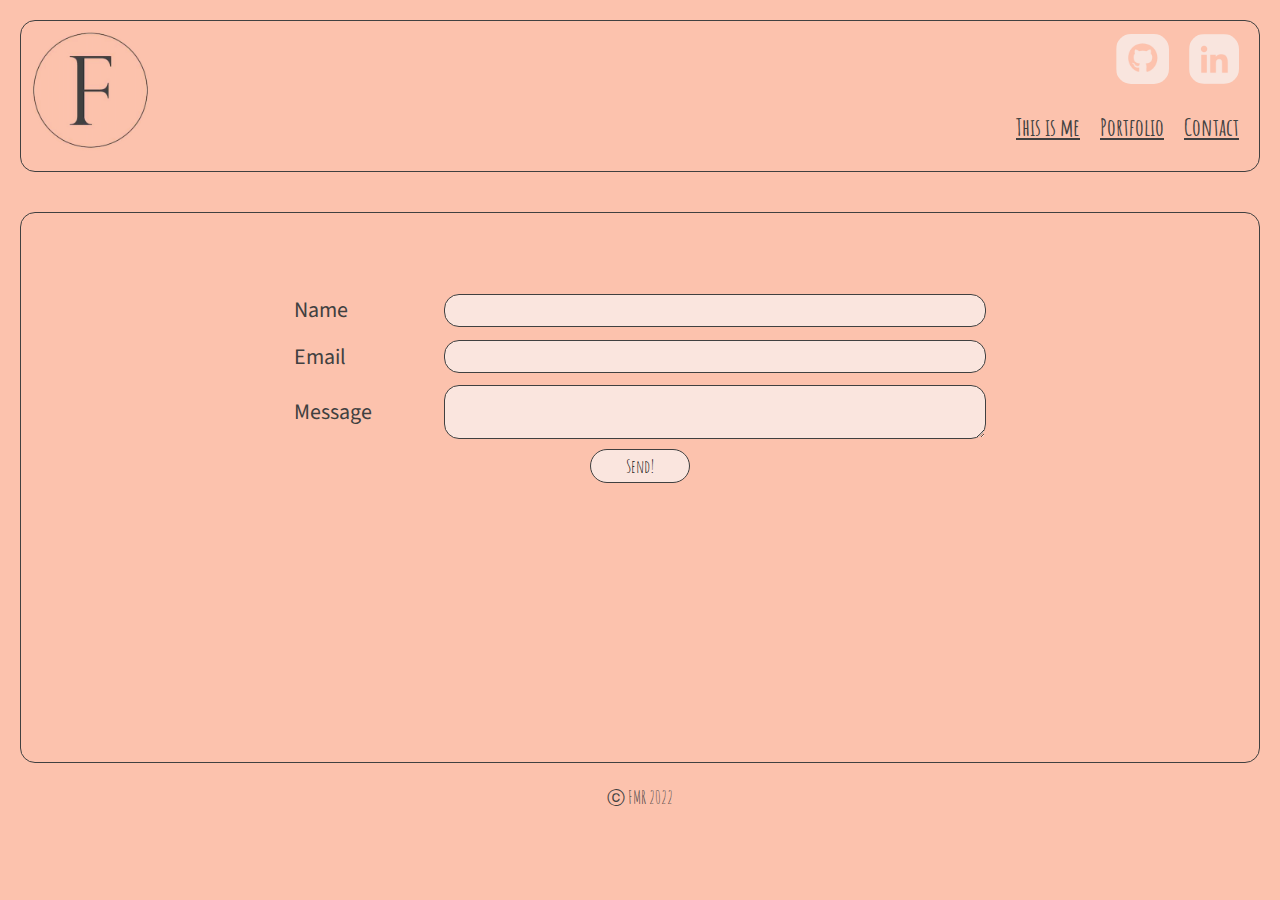
<file: contact.html>
<!DOCTYPE html>
<html lang="en">
	<head>
    	<meta charset="utf-8" />
    	<meta name="viewport" content="width=device-width, initial-scale=1, shrink-to-fit=no" />
		<meta name="description" content="Fernanda Martins Romano portfolio.">
    	<title>Hi, I am Fernanda</title>
    	<link rel="stylesheet" href="styles_contact.css" />
        <style>
			@import url('https://fonts.googleapis.com/css2?family=Amatic+SC:wght@400;700&family=Source+Sans+Pro:ital,wght@0,300;0,400;0,600;1,200;1,300;1,400;1,600&display=swap');
		</style>
<body>
    <header>
        <div id="logo-container">
            <a href= "index.html"> <img src="images/logof.png"alt="logo"/> </a>
        </div>
        <div id="right-hand-nav">
            <section class="social-media" >
                <a href="https://github.com/Nanda-25/Nanda-25.github.io"><img src="github-icon.png"></a>
                <a href="https://www.linkedin.com/in/feromano/"><img src="linkedin-icon.png"></a>
            </section>
            <nav hole="navigation" aria-label="main menu" class="menu">
                <a href="thisisme.html" class="selected">This is me</a>
                <a href="portfolio.html" class="selected">Portfolio</a>
                <a href="contact.html" class="selected">Contact</a>
            </nav>
        </div>
    </header>   

        <!-- <div id="hero-section">
            <h1>Get in touch!</h1>
        </div> -->

    <section class="form-container">
            <form action="https://formspree.io/f/xoqblogv" method="post">
                <div class="form-item">    
                    <label for="name">Name</label> 
                    <input type="text" id="name" name="name">
                </div>
                <div class="form-item">        
                    <label for="mail">Email</label> 
                    <input type="email" id="mail" name="email">    
                </div>
                <div class="form-item">       
                    <label for="message">Message</label>        
                    <textarea id="message" name="message"></textarea>   
                </div>
                <div class="form-item">        
                    <button type="submit">Send!</button>    
                </div>
            </form>   
    </section>
    <footer id="footer-text">
        ⓒ FMR 2022
    </footer>
</body>
</file>
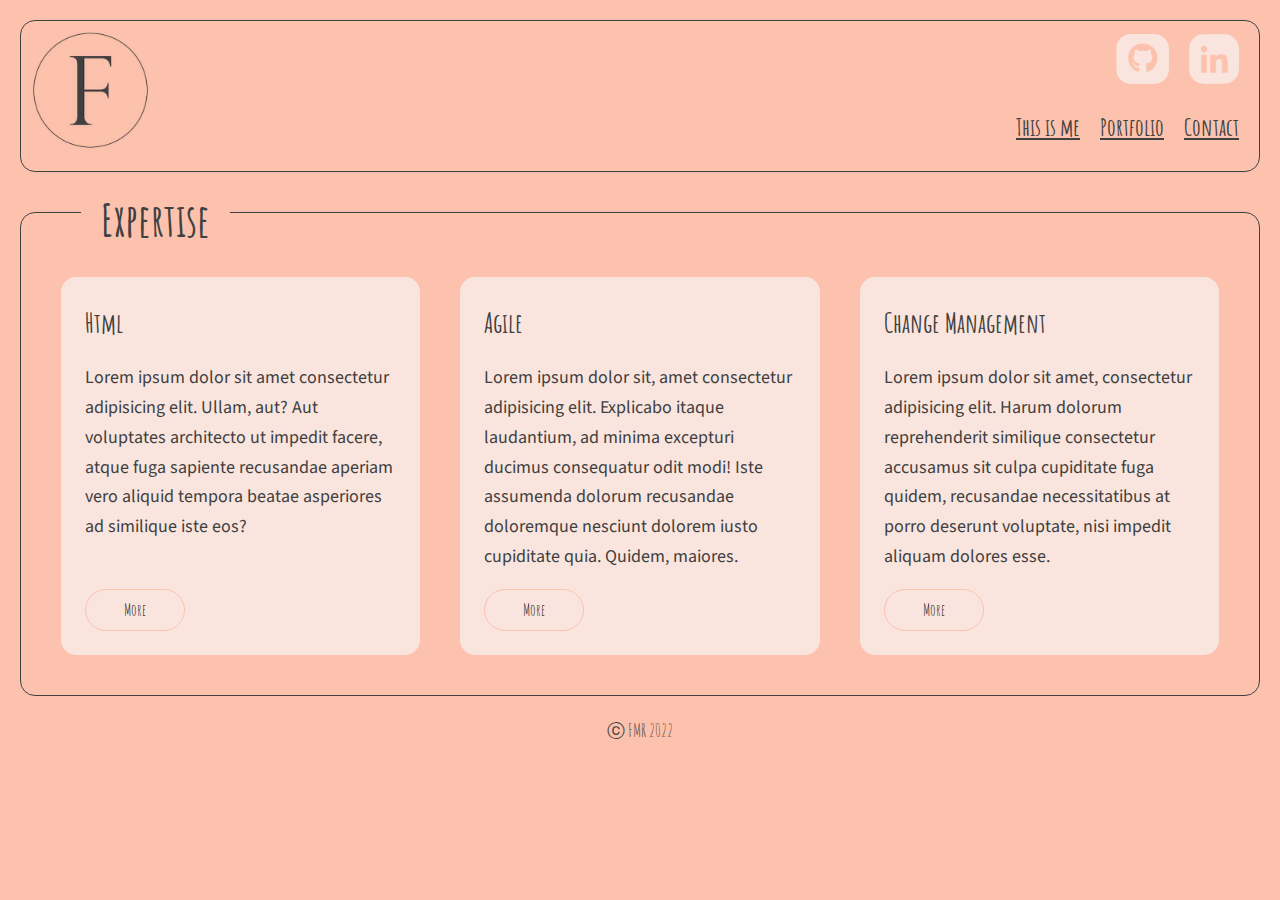
<file: portfolio.html>
<!DOCTYPE html>
<html lang="en">
	<head>
    	<meta charset="utf-8" />
    	<meta name="viewport" content="width=device-width, initial-scale=1, shrink-to-fit=no" />
		<meta name="description" content="Fernanda Martins Romano portfolio.">
    	<title>Hi, I am Fernanda</title>
    	<link rel="stylesheet" href="styles_portfolio.css"/>
		<!-- should this style be here?-->
		<style>
			@import url('https://fonts.googleapis.com/css2?family=Amatic+SC:wght@400;700&family=Source+Sans+Pro:ital,wght@0,300;0,400;0,600;1,200;1,300;1,400;1,600&display=swap');
		</style>
	</head>

	<body>
        <header>
		<div id="logo-container">
		<a href= "index.html"> <img src="images/logof.png"alt="logo"/> </a>
		</div>
		<div id="right-hand-nav">
			<section class="social-media" >
				<a href="https://github.com/Nanda-25/Nanda-25.github.io"><img src="github-icon.png"></a>
				<a href="https://www.linkedin.com/in/feromano/"><img src="linkedin-icon.png"></a>
			</section>
			<nav hole="navigation" aria-label="main menu" class="menu">
            	<a href="thisisme.html" class="selected">This is me</a>
		        <a href="portfolio.html" class="selected">Portfolio</a>
            	<a href="contact.html" class="selected">Contact</a>
        	</nav>
		</div>
    	</header>

		<main>
			<!-- <section>
				<div id="hero-section">
		        	<img src ="Images/photo_fe(2)3.jpg" class=photo-fe alt="Fernanda's photo"/>
				<section id="hero-text">
					<h1>
					<p id="hero-title">Diving into the TECH world.</p>
					</h1>
					<p>I am a well-rounded and proactive professional, passionate about working in multidisciplinary teams and acquiring new knowledge. I aim to return to work after maternity leave in roles where I can apply my project management, data analysis, critical thinking, business acumen and communication skills. I am proud of having a customer-focused mindset as also the ability to quickly adapt and react to any scenario change delivering quality outcomes. Over my career, I have worked in industries such as Oil and Gas, Technology and Cosmetics, always committing myself to develop excellent working relationships with different levels of stakeholders. Master of Business Administration, certificated in Change Management, I am knowledgeable about Business Analysis and Agile mindset.</p>
					<button type="submit">More about me</button>
				</section>
				</div>
			</section> -->
			<section id="expertise-section">
				<div class="subheading-container">	
					<h2 class="subheading">Expertise</h2>
				</div>
				<div class="card-container">
					<div class="card">
						<h2>Html</h2>
						<p> Lorem ipsum dolor sit amet consectetur adipisicing elit. Ullam, aut? Aut voluptates architecto ut impedit facere, atque fuga sapiente recusandae aperiam vero aliquid tempora beatae asperiores ad similique iste eos?</p>
						<button type="submit" class="card-button">More</button>
					</div>

					<div class="card">
						<h2>Agile</h2>
						<p>Lorem ipsum dolor sit, amet consectetur adipisicing elit. Explicabo itaque laudantium, ad minima excepturi ducimus consequatur odit modi! Iste assumenda dolorum recusandae doloremque nesciunt dolorem iusto cupiditate quia. Quidem, maiores.</p>
						<button type="submit" class="card-button">More</button>
					</div>

					<div class="card">
						<h2>Change Management</h2>
						<p>Lorem ipsum dolor sit amet, consectetur adipisicing elit. Harum dolorum reprehenderit similique consectetur accusamus sit culpa cupiditate fuga quidem, recusandae necessitatibus at porro deserunt voluptate, nisi impedit aliquam dolores esse. </p>
						<button type="submit" class="card-button">More</button>
					</div>
				</div>
			</section>
    	</main>

		<footer id="footer-text">
			ⓒ FMR 2022
		</footer>
	</body>
</html>
</file>
<file: styles_contact.css>
/* *{ 
	border: 1px solid grey;
} */

html{
    font-family: 'Source Sans Pro', sans-serif;
    font-size: 18px;
    color: #404040
    }

h1 {
	font-family: "Amatic SC";
	font-size: 3rem;
	margin: 0;
}

h2, button, nav, footer {
	font-family: "Amatic SC";
}

nav {
	background-color: #fcc2ad;
	display: flex;
	justify-content:flex-end ;
	font-size: 24px;
}

nav a {
	margin:10px;
}

header {
	padding: 10px;
	display:flex;
	justify-content: space-between;
	border: 1px solid #404040;
	border-radius: 15px;
	margin-bottom: 20px;
}

header img {
	display: left;
    height: 120px;
	margin: 0px;
}

body {
    background-color: #fcc2ad;
	margin: 0;
	padding: 20px;
	line-height: 1.65;
}

button {
	padding: 10px;
	width: 100px;
	display: block;
    border: 1px solid #fcc2ad;
	border-radius: 25px;
	background-color: #fcc2ad;
	font-size: 0.9rem;
}

.selected {
	font-weight: bold;
	color: #404040;
}

.form-container {
	border: 1px solid #fae5de;
	padding: 20px;
	border-radius: 15px;
	margin-top: 40px;
}

/* .subheading {
	font-size: 2.5rem;
	display: flex;
	justify-content: center;
} */

/* #expertise-section .subheading{
	background-color: #fcc2ad;
	display:inline-block;
	margin-left: 40px;
	padding-left: 20px;
	padding-right: 20px;
	border-radius: 15px;
}

.card-container {
	display:flex;
	align-items: stretch;
} */

/* .subheading-container {
	margin-top: -50px;
} */

/* .card {
	width: 29%;
	padding: 2%;
	border-radius: 15px;
	background-color: #fae5de;
	display: flex;
	flex-direction: column;
	margin: 20px
} */

/* .card-button {
	background-color: transparent;
	margin-top: auto;
} */

.social-media {
	display: flex;	
	justify-content: flex-end;
}

.social-media img {
	border-radius: 15px;
	height: 50px;
	margin-left: 10px;
	margin-right: 10px;
}

#right-hand-nav {
	display: flex;
	flex-direction: column;
	justify-content: space-around;
}
/* --------------- */
/* #hero-section {
    background-color:#fae5de;
    height: 40px;
	padding: 2%;
    vertical-align: middle;
	border-radius: 15px;
	display: inline-block;
} */

.form-container {
	/* background-color:#fae5de; */
    height: 500px;
	padding: 2%;
    vertical-align: middle;
	border: 1px solid #404040;
	border-radius: 15px;
	display: flex;
	justify-content: center;
}

form {
    margin: 50px auto;
    width: 90%;
}

.form-item {
    display: flex;
    justify-content: center;
    align-items: center;
    padding: 5px;
}

.form-item label {
    flex-basis: 150px;
    font-size: 22px;
}

.form-item input,
.form-item textarea {
    flex-basis: 50%;
    border: 2px solid;
	border-radius: 15px;
}

.form-item input:hover,
.form-item textarea:hover {
    border: 1px solid #404040;
}

.form-item input,
.form-item textarea,
.form-item button {
    border: 1px solid #404040;
    background-color: #fae5de;
    padding: 5px;
    font-size: 18px;
}

.form-item button:hover {
    border: 2px solid #Fff;
    background-color:#404040;
    color: #fae5de;
}

.form-item button {
    width: 100px;
}

#footer-text {
    text-align: center;
    vertical-align: middle;
	margin-top: 20px;
}
</file>
<file: styles_portfolio.css>
/*{ 
	border: 1px solid grey;
}*/

html{
    font-family: 'Source Sans Pro', sans-serif;
    font-size: 18px;
    color: #404040
    }

h1 {
	font-family: "Amatic SC";
	font-size: 3rem;
	margin: 0;
}
h2 {
	margin:0;
}

h2, button, nav, footer {
	font-family: "Amatic SC";
}


/*h3 {
	font-size: 24px;
	font-weight: bold;
}*/

nav {
	background-color: #fcc2ad;
	display: flex;
	justify-content:flex-end ;
	font-size: 24px;
}

nav a {
	margin:10px;
}

header {
	padding: 10px;
	display:flex;
	justify-content: space-between;
	border: 1px solid #404040;
	border-radius: 15px;
	margin-bottom: 20px;
}

header img {
	display: left;
    height: 120px;
	margin: 0px;
}

body {
    background-color: #fcc2ad;
	margin: 0;
	padding: 20px;
	line-height: 1.65;
}

button {
	padding: 10px;
	width: 100px;
	display: block;
    border: 1px solid #fcc2ad;
	border-radius: 25px;
	background-color: #fcc2ad;
	font-size: 0.9rem;
}

/*CLASS----------------------------------------------------------------------------*/

.selected {
	font-weight: bold;
	color: #404040;
}

.subheading {
	font-size: 2.5rem;
	display: flex;
	justify-content: center;
}

#expertise-section .subheading{
	background-color: #fcc2ad;
	display:inline-block;
	margin-left: 40px;
	padding-left: 20px;
	padding-right: 20px;
	border-radius: 15px;
}
.card-container {
	display:flex;
	align-items: stretch;
}

.subheading-container{
	margin-top: -50px;

}
.card {
	width: 29%;
	padding: 2%;
	border-radius: 15px;
	background-color: #fae5de;
	display: flex;
	flex-direction: column;
	margin: 20px
}

.card-button {
	background-color: transparent;
	margin-top: auto;
}

.photo-fe {
	height: 300px;
	display: inline;
	float:left;
	vertical-align:middle;
	margin-right: 20px;
	border-radius: 50px;
	}

.social-media {
	display: flex;	
	justify-content: flex-end;
}

.social-media img {
	border-radius: 15px;
	height: 50px;
	margin-left: 10px;
	margin-right: 10px;

}
/*ID------------------------------------------------------------------------------*/

#hero-text {
	display: flex;
	flex-direction: column;

}

#right-hand-nav {
	display: flex;
	flex-direction: column;
	justify-content: space-around;
}

#hero-title {
	width: 60%;
    display: inline;
}

#hero-section {
    background-color:#fae5de;
    height: 300px;
	padding: 2%;
    vertical-align: middle;
	border-radius: 15px;
	display: flex;
}

#expertise-section {
	border: 1px solid rgb(64, 64, 64);
	padding: 20px;
	border-radius: 15px;
	margin-top: 40px;
}

#footer-text {
    text-align: center;
    vertical-align: middle;
	margin-top: 20px;
}

@media (max-width: 800px) {
.card-container {
	display: flex;
	flex-direction: column;
}
.card {
	width: 90%;
	margin: 15px;
}
}
</file>
